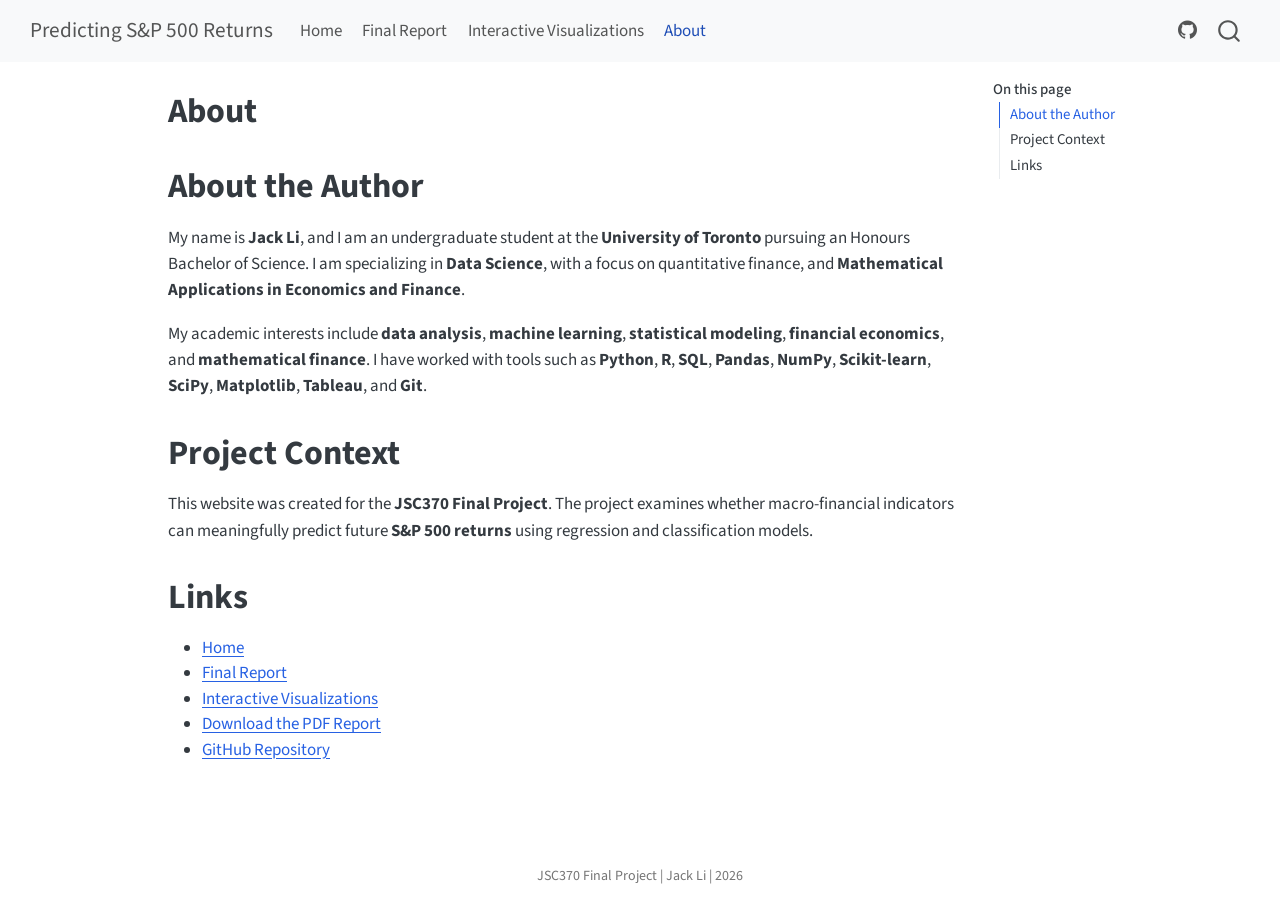
<file: docs/about.html>
<!DOCTYPE html>
<html xmlns="http://www.w3.org/1999/xhtml" lang="en" xml:lang="en"><head>

<meta charset="utf-8">
<meta name="generator" content="quarto-1.8.26">

<meta name="viewport" content="width=device-width, initial-scale=1.0, user-scalable=yes">


<title>About – Predicting S&amp;P 500 Returns</title>
<style>
code{white-space: pre-wrap;}
span.smallcaps{font-variant: small-caps;}
div.columns{display: flex; gap: min(4vw, 1.5em);}
div.column{flex: auto; overflow-x: auto;}
div.hanging-indent{margin-left: 1.5em; text-indent: -1.5em;}
ul.task-list{list-style: none;}
ul.task-list li input[type="checkbox"] {
  width: 0.8em;
  margin: 0 0.8em 0.2em -1em; /* quarto-specific, see https://github.com/quarto-dev/quarto-cli/issues/4556 */ 
  vertical-align: middle;
}
</style>


<script src="site_libs/quarto-nav/quarto-nav.js"></script>
<script src="site_libs/quarto-nav/headroom.min.js"></script>
<script src="site_libs/clipboard/clipboard.min.js"></script>
<script src="site_libs/quarto-search/autocomplete.umd.js"></script>
<script src="site_libs/quarto-search/fuse.min.js"></script>
<script src="site_libs/quarto-search/quarto-search.js"></script>
<meta name="quarto:offset" content="./">
<script src="site_libs/quarto-html/quarto.js" type="module"></script>
<script src="site_libs/quarto-html/tabsets/tabsets.js" type="module"></script>
<script src="site_libs/quarto-html/axe/axe-check.js" type="module"></script>
<script src="site_libs/quarto-html/popper.min.js"></script>
<script src="site_libs/quarto-html/tippy.umd.min.js"></script>
<script src="site_libs/quarto-html/anchor.min.js"></script>
<link href="site_libs/quarto-html/tippy.css" rel="stylesheet">
<link href="site_libs/quarto-html/quarto-syntax-highlighting-587c61ba64f3a5504c4d52d930310e48.css" rel="stylesheet" id="quarto-text-highlighting-styles">
<script src="site_libs/bootstrap/bootstrap.min.js"></script>
<link href="site_libs/bootstrap/bootstrap-icons.css" rel="stylesheet">
<link href="site_libs/bootstrap/bootstrap-5b4ad623e5705c0698d39aec6f10cf02.min.css" rel="stylesheet" append-hash="true" id="quarto-bootstrap" data-mode="light">
<script id="quarto-search-options" type="application/json">{
  "location": "navbar",
  "copy-button": false,
  "collapse-after": 3,
  "panel-placement": "end",
  "type": "overlay",
  "limit": 50,
  "keyboard-shortcut": [
    "f",
    "/",
    "s"
  ],
  "show-item-context": false,
  "language": {
    "search-no-results-text": "No results",
    "search-matching-documents-text": "matching documents",
    "search-copy-link-title": "Copy link to search",
    "search-hide-matches-text": "Hide additional matches",
    "search-more-match-text": "more match in this document",
    "search-more-matches-text": "more matches in this document",
    "search-clear-button-title": "Clear",
    "search-text-placeholder": "",
    "search-detached-cancel-button-title": "Cancel",
    "search-submit-button-title": "Submit",
    "search-label": "Search"
  }
}</script>


<link rel="stylesheet" href="styles.css">
</head>

<body class="nav-fixed quarto-light">

<div id="quarto-search-results"></div>
  <header id="quarto-header" class="headroom fixed-top">
    <nav class="navbar navbar-expand-lg " data-bs-theme="dark">
      <div class="navbar-container container-fluid">
      <div class="navbar-brand-container mx-auto">
    <a class="navbar-brand" href="./index.html">
    <span class="navbar-title">Predicting S&amp;P 500 Returns</span>
    </a>
  </div>
            <div id="quarto-search" class="" title="Search"></div>
          <button class="navbar-toggler" type="button" data-bs-toggle="collapse" data-bs-target="#navbarCollapse" aria-controls="navbarCollapse" role="menu" aria-expanded="false" aria-label="Toggle navigation" onclick="if (window.quartoToggleHeadroom) { window.quartoToggleHeadroom(); }">
  <span class="navbar-toggler-icon"></span>
</button>
          <div class="collapse navbar-collapse" id="navbarCollapse">
            <ul class="navbar-nav navbar-nav-scroll me-auto">
  <li class="nav-item">
    <a class="nav-link" href="./index.html"> 
<span class="menu-text">Home</span></a>
  </li>  
  <li class="nav-item">
    <a class="nav-link" href="./report.html"> 
<span class="menu-text">Final Report</span></a>
  </li>  
  <li class="nav-item">
    <a class="nav-link" href="./interactive-viz.html"> 
<span class="menu-text">Interactive Visualizations</span></a>
  </li>  
  <li class="nav-item">
    <a class="nav-link active" href="./about.html" aria-current="page"> 
<span class="menu-text">About</span></a>
  </li>  
</ul>
            <ul class="navbar-nav navbar-nav-scroll ms-auto">
  <li class="nav-item compact">
    <a class="nav-link" href="https://github.com/lijack032/JSC370-Project" target="_blank"> <i class="bi bi-github" role="img">
</i> 
<span class="menu-text"></span></a>
  </li>  
</ul>
          </div> <!-- /navcollapse -->
            <div class="quarto-navbar-tools">
</div>
      </div> <!-- /container-fluid -->
    </nav>
</header>
<!-- content -->
<div id="quarto-content" class="quarto-container page-columns page-rows-contents page-layout-article page-navbar">
<!-- sidebar -->
<!-- margin-sidebar -->
    <div id="quarto-margin-sidebar" class="sidebar margin-sidebar">
        <nav id="TOC" role="doc-toc" class="toc-active">
    <h2 id="toc-title">On this page</h2>
   
  <ul>
  <li><a href="#about-the-author" id="toc-about-the-author" class="nav-link active" data-scroll-target="#about-the-author">About the Author</a></li>
  <li><a href="#project-context" id="toc-project-context" class="nav-link" data-scroll-target="#project-context">Project Context</a></li>
  <li><a href="#links" id="toc-links" class="nav-link" data-scroll-target="#links">Links</a></li>
  </ul>
</nav>
    </div>
<!-- main -->
<main class="content" id="quarto-document-content">

<header id="title-block-header" class="quarto-title-block default">
<div class="quarto-title">
<h1 class="title">About</h1>
</div>



<div class="quarto-title-meta">

    
  
    
  </div>
  


</header>


<section id="about-the-author" class="level1">
<h1>About the Author</h1>
<p>My name is <strong>Jack Li</strong>, and I am an undergraduate student at the <strong>University of Toronto</strong> pursuing an Honours Bachelor of Science. I am specializing in <strong>Data Science</strong>, with a focus on quantitative finance, and <strong>Mathematical Applications in Economics and Finance</strong>.</p>
<p>My academic interests include <strong>data analysis</strong>, <strong>machine learning</strong>, <strong>statistical modeling</strong>, <strong>financial economics</strong>, and <strong>mathematical finance</strong>. I have worked with tools such as <strong>Python</strong>, <strong>R</strong>, <strong>SQL</strong>, <strong>Pandas</strong>, <strong>NumPy</strong>, <strong>Scikit-learn</strong>, <strong>SciPy</strong>, <strong>Matplotlib</strong>, <strong>Tableau</strong>, and <strong>Git</strong>.</p>
</section>
<section id="project-context" class="level1">
<h1>Project Context</h1>
<p>This website was created for the <strong>JSC370 Final Project</strong>. The project examines whether macro-financial indicators can meaningfully predict future <strong>S&amp;P 500 returns</strong> using regression and classification models.</p>
</section>
<section id="links" class="level1">
<h1>Links</h1>
<ul>
<li><a href="index.html">Home</a></li>
<li><a href="report.html">Final Report</a></li>
<li><a href="interactive-viz.html">Interactive Visualizations</a></li>
<li><a href="report.pdf">Download the PDF Report</a></li>
<li><a href="https://github.com/lijack032/JSC370-Project">GitHub Repository</a></li>
</ul>


</section>

</main> <!-- /main -->
<script id="quarto-html-after-body" type="application/javascript">
  window.document.addEventListener("DOMContentLoaded", function (event) {
    const icon = "";
    const anchorJS = new window.AnchorJS();
    anchorJS.options = {
      placement: 'right',
      icon: icon
    };
    anchorJS.add('.anchored');
    const isCodeAnnotation = (el) => {
      for (const clz of el.classList) {
        if (clz.startsWith('code-annotation-')) {                     
          return true;
        }
      }
      return false;
    }
    const onCopySuccess = function(e) {
      // button target
      const button = e.trigger;
      // don't keep focus
      button.blur();
      // flash "checked"
      button.classList.add('code-copy-button-checked');
      var currentTitle = button.getAttribute("title");
      button.setAttribute("title", "Copied!");
      let tooltip;
      if (window.bootstrap) {
        button.setAttribute("data-bs-toggle", "tooltip");
        button.setAttribute("data-bs-placement", "left");
        button.setAttribute("data-bs-title", "Copied!");
        tooltip = new bootstrap.Tooltip(button, 
          { trigger: "manual", 
            customClass: "code-copy-button-tooltip",
            offset: [0, -8]});
        tooltip.show();    
      }
      setTimeout(function() {
        if (tooltip) {
          tooltip.hide();
          button.removeAttribute("data-bs-title");
          button.removeAttribute("data-bs-toggle");
          button.removeAttribute("data-bs-placement");
        }
        button.setAttribute("title", currentTitle);
        button.classList.remove('code-copy-button-checked');
      }, 1000);
      // clear code selection
      e.clearSelection();
    }
    const getTextToCopy = function(trigger) {
      const outerScaffold = trigger.parentElement.cloneNode(true);
      const codeEl = outerScaffold.querySelector('code');
      for (const childEl of codeEl.children) {
        if (isCodeAnnotation(childEl)) {
          childEl.remove();
        }
      }
      return codeEl.innerText;
    }
    const clipboard = new window.ClipboardJS('.code-copy-button:not([data-in-quarto-modal])', {
      text: getTextToCopy
    });
    clipboard.on('success', onCopySuccess);
    if (window.document.getElementById('quarto-embedded-source-code-modal')) {
      const clipboardModal = new window.ClipboardJS('.code-copy-button[data-in-quarto-modal]', {
        text: getTextToCopy,
        container: window.document.getElementById('quarto-embedded-source-code-modal')
      });
      clipboardModal.on('success', onCopySuccess);
    }
      var localhostRegex = new RegExp(/^(?:http|https):\/\/localhost\:?[0-9]*\//);
      var mailtoRegex = new RegExp(/^mailto:/);
        var filterRegex = new RegExp('/' + window.location.host + '/');
      var isInternal = (href) => {
          return filterRegex.test(href) || localhostRegex.test(href) || mailtoRegex.test(href);
      }
      // Inspect non-navigation links and adorn them if external
     var links = window.document.querySelectorAll('a[href]:not(.nav-link):not(.navbar-brand):not(.toc-action):not(.sidebar-link):not(.sidebar-item-toggle):not(.pagination-link):not(.no-external):not([aria-hidden]):not(.dropdown-item):not(.quarto-navigation-tool):not(.about-link)');
      for (var i=0; i<links.length; i++) {
        const link = links[i];
        if (!isInternal(link.href)) {
          // undo the damage that might have been done by quarto-nav.js in the case of
          // links that we want to consider external
          if (link.dataset.originalHref !== undefined) {
            link.href = link.dataset.originalHref;
          }
        }
      }
    function tippyHover(el, contentFn, onTriggerFn, onUntriggerFn) {
      const config = {
        allowHTML: true,
        maxWidth: 500,
        delay: 100,
        arrow: false,
        appendTo: function(el) {
            return el.parentElement;
        },
        interactive: true,
        interactiveBorder: 10,
        theme: 'quarto',
        placement: 'bottom-start',
      };
      if (contentFn) {
        config.content = contentFn;
      }
      if (onTriggerFn) {
        config.onTrigger = onTriggerFn;
      }
      if (onUntriggerFn) {
        config.onUntrigger = onUntriggerFn;
      }
      window.tippy(el, config); 
    }
    const noterefs = window.document.querySelectorAll('a[role="doc-noteref"]');
    for (var i=0; i<noterefs.length; i++) {
      const ref = noterefs[i];
      tippyHover(ref, function() {
        // use id or data attribute instead here
        let href = ref.getAttribute('data-footnote-href') || ref.getAttribute('href');
        try { href = new URL(href).hash; } catch {}
        const id = href.replace(/^#\/?/, "");
        const note = window.document.getElementById(id);
        if (note) {
          return note.innerHTML;
        } else {
          return "";
        }
      });
    }
    const xrefs = window.document.querySelectorAll('a.quarto-xref');
    const processXRef = (id, note) => {
      // Strip column container classes
      const stripColumnClz = (el) => {
        el.classList.remove("page-full", "page-columns");
        if (el.children) {
          for (const child of el.children) {
            stripColumnClz(child);
          }
        }
      }
      stripColumnClz(note)
      if (id === null || id.startsWith('sec-')) {
        // Special case sections, only their first couple elements
        const container = document.createElement("div");
        if (note.children && note.children.length > 2) {
          container.appendChild(note.children[0].cloneNode(true));
          for (let i = 1; i < note.children.length; i++) {
            const child = note.children[i];
            if (child.tagName === "P" && child.innerText === "") {
              continue;
            } else {
              container.appendChild(child.cloneNode(true));
              break;
            }
          }
          if (window.Quarto?.typesetMath) {
            window.Quarto.typesetMath(container);
          }
          return container.innerHTML
        } else {
          if (window.Quarto?.typesetMath) {
            window.Quarto.typesetMath(note);
          }
          return note.innerHTML;
        }
      } else {
        // Remove any anchor links if they are present
        const anchorLink = note.querySelector('a.anchorjs-link');
        if (anchorLink) {
          anchorLink.remove();
        }
        if (window.Quarto?.typesetMath) {
          window.Quarto.typesetMath(note);
        }
        if (note.classList.contains("callout")) {
          return note.outerHTML;
        } else {
          return note.innerHTML;
        }
      }
    }
    for (var i=0; i<xrefs.length; i++) {
      const xref = xrefs[i];
      tippyHover(xref, undefined, function(instance) {
        instance.disable();
        let url = xref.getAttribute('href');
        let hash = undefined; 
        if (url.startsWith('#')) {
          hash = url;
        } else {
          try { hash = new URL(url).hash; } catch {}
        }
        if (hash) {
          const id = hash.replace(/^#\/?/, "");
          const note = window.document.getElementById(id);
          if (note !== null) {
            try {
              const html = processXRef(id, note.cloneNode(true));
              instance.setContent(html);
            } finally {
              instance.enable();
              instance.show();
            }
          } else {
            // See if we can fetch this
            fetch(url.split('#')[0])
            .then(res => res.text())
            .then(html => {
              const parser = new DOMParser();
              const htmlDoc = parser.parseFromString(html, "text/html");
              const note = htmlDoc.getElementById(id);
              if (note !== null) {
                const html = processXRef(id, note);
                instance.setContent(html);
              } 
            }).finally(() => {
              instance.enable();
              instance.show();
            });
          }
        } else {
          // See if we can fetch a full url (with no hash to target)
          // This is a special case and we should probably do some content thinning / targeting
          fetch(url)
          .then(res => res.text())
          .then(html => {
            const parser = new DOMParser();
            const htmlDoc = parser.parseFromString(html, "text/html");
            const note = htmlDoc.querySelector('main.content');
            if (note !== null) {
              // This should only happen for chapter cross references
              // (since there is no id in the URL)
              // remove the first header
              if (note.children.length > 0 && note.children[0].tagName === "HEADER") {
                note.children[0].remove();
              }
              const html = processXRef(null, note);
              instance.setContent(html);
            } 
          }).finally(() => {
            instance.enable();
            instance.show();
          });
        }
      }, function(instance) {
      });
    }
        let selectedAnnoteEl;
        const selectorForAnnotation = ( cell, annotation) => {
          let cellAttr = 'data-code-cell="' + cell + '"';
          let lineAttr = 'data-code-annotation="' +  annotation + '"';
          const selector = 'span[' + cellAttr + '][' + lineAttr + ']';
          return selector;
        }
        const selectCodeLines = (annoteEl) => {
          const doc = window.document;
          const targetCell = annoteEl.getAttribute("data-target-cell");
          const targetAnnotation = annoteEl.getAttribute("data-target-annotation");
          const annoteSpan = window.document.querySelector(selectorForAnnotation(targetCell, targetAnnotation));
          const lines = annoteSpan.getAttribute("data-code-lines").split(",");
          const lineIds = lines.map((line) => {
            return targetCell + "-" + line;
          })
          let top = null;
          let height = null;
          let parent = null;
          if (lineIds.length > 0) {
              //compute the position of the single el (top and bottom and make a div)
              const el = window.document.getElementById(lineIds[0]);
              top = el.offsetTop;
              height = el.offsetHeight;
              parent = el.parentElement.parentElement;
            if (lineIds.length > 1) {
              const lastEl = window.document.getElementById(lineIds[lineIds.length - 1]);
              const bottom = lastEl.offsetTop + lastEl.offsetHeight;
              height = bottom - top;
            }
            if (top !== null && height !== null && parent !== null) {
              // cook up a div (if necessary) and position it 
              let div = window.document.getElementById("code-annotation-line-highlight");
              if (div === null) {
                div = window.document.createElement("div");
                div.setAttribute("id", "code-annotation-line-highlight");
                div.style.position = 'absolute';
                parent.appendChild(div);
              }
              div.style.top = top - 2 + "px";
              div.style.height = height + 4 + "px";
              div.style.left = 0;
              let gutterDiv = window.document.getElementById("code-annotation-line-highlight-gutter");
              if (gutterDiv === null) {
                gutterDiv = window.document.createElement("div");
                gutterDiv.setAttribute("id", "code-annotation-line-highlight-gutter");
                gutterDiv.style.position = 'absolute';
                const codeCell = window.document.getElementById(targetCell);
                const gutter = codeCell.querySelector('.code-annotation-gutter');
                gutter.appendChild(gutterDiv);
              }
              gutterDiv.style.top = top - 2 + "px";
              gutterDiv.style.height = height + 4 + "px";
            }
            selectedAnnoteEl = annoteEl;
          }
        };
        const unselectCodeLines = () => {
          const elementsIds = ["code-annotation-line-highlight", "code-annotation-line-highlight-gutter"];
          elementsIds.forEach((elId) => {
            const div = window.document.getElementById(elId);
            if (div) {
              div.remove();
            }
          });
          selectedAnnoteEl = undefined;
        };
          // Handle positioning of the toggle
      window.addEventListener(
        "resize",
        throttle(() => {
          elRect = undefined;
          if (selectedAnnoteEl) {
            selectCodeLines(selectedAnnoteEl);
          }
        }, 10)
      );
      function throttle(fn, ms) {
      let throttle = false;
      let timer;
        return (...args) => {
          if(!throttle) { // first call gets through
              fn.apply(this, args);
              throttle = true;
          } else { // all the others get throttled
              if(timer) clearTimeout(timer); // cancel #2
              timer = setTimeout(() => {
                fn.apply(this, args);
                timer = throttle = false;
              }, ms);
          }
        };
      }
        // Attach click handler to the DT
        const annoteDls = window.document.querySelectorAll('dt[data-target-cell]');
        for (const annoteDlNode of annoteDls) {
          annoteDlNode.addEventListener('click', (event) => {
            const clickedEl = event.target;
            if (clickedEl !== selectedAnnoteEl) {
              unselectCodeLines();
              const activeEl = window.document.querySelector('dt[data-target-cell].code-annotation-active');
              if (activeEl) {
                activeEl.classList.remove('code-annotation-active');
              }
              selectCodeLines(clickedEl);
              clickedEl.classList.add('code-annotation-active');
            } else {
              // Unselect the line
              unselectCodeLines();
              clickedEl.classList.remove('code-annotation-active');
            }
          });
        }
    const findCites = (el) => {
      const parentEl = el.parentElement;
      if (parentEl) {
        const cites = parentEl.dataset.cites;
        if (cites) {
          return {
            el,
            cites: cites.split(' ')
          };
        } else {
          return findCites(el.parentElement)
        }
      } else {
        return undefined;
      }
    };
    var bibliorefs = window.document.querySelectorAll('a[role="doc-biblioref"]');
    for (var i=0; i<bibliorefs.length; i++) {
      const ref = bibliorefs[i];
      const citeInfo = findCites(ref);
      if (citeInfo) {
        tippyHover(citeInfo.el, function() {
          var popup = window.document.createElement('div');
          citeInfo.cites.forEach(function(cite) {
            var citeDiv = window.document.createElement('div');
            citeDiv.classList.add('hanging-indent');
            citeDiv.classList.add('csl-entry');
            var biblioDiv = window.document.getElementById('ref-' + cite);
            if (biblioDiv) {
              citeDiv.innerHTML = biblioDiv.innerHTML;
            }
            popup.appendChild(citeDiv);
          });
          return popup.innerHTML;
        });
      }
    }
  });
  </script>
</div> <!-- /content -->
<footer class="footer">
  <div class="nav-footer">
    <div class="nav-footer-left">
      &nbsp;
    </div>   
    <div class="nav-footer-center">
<p>JSC370 Final Project | Jack Li | 2026</p>
</div>
    <div class="nav-footer-right">
      &nbsp;
    </div>
  </div>
</footer>




</body></html>
</file>
<file: docs/site_libs/quarto-html/tippy.css>
.tippy-box[data-animation=fade][data-state=hidden]{opacity:0}[data-tippy-root]{max-width:calc(100vw - 10px)}.tippy-box{position:relative;background-color:#333;color:#fff;border-radius:4px;font-size:14px;line-height:1.4;white-space:normal;outline:0;transition-property:transform,visibility,opacity}.tippy-box[data-placement^=top]>.tippy-arrow{bottom:0}.tippy-box[data-placement^=top]>.tippy-arrow:before{bottom:-7px;left:0;border-width:8px 8px 0;border-top-color:initial;transform-origin:center top}.tippy-box[data-placement^=bottom]>.tippy-arrow{top:0}.tippy-box[data-placement^=bottom]>.tippy-arrow:before{top:-7px;left:0;border-width:0 8px 8px;border-bottom-color:initial;transform-origin:center bottom}.tippy-box[data-placement^=left]>.tippy-arrow{right:0}.tippy-box[data-placement^=left]>.tippy-arrow:before{border-width:8px 0 8px 8px;border-left-color:initial;right:-7px;transform-origin:center left}.tippy-box[data-placement^=right]>.tippy-arrow{left:0}.tippy-box[data-placement^=right]>.tippy-arrow:before{left:-7px;border-width:8px 8px 8px 0;border-right-color:initial;transform-origin:center right}.tippy-box[data-inertia][data-state=visible]{transition-timing-function:cubic-bezier(.54,1.5,.38,1.11)}.tippy-arrow{width:16px;height:16px;color:#333}.tippy-arrow:before{content:"";position:absolute;border-color:transparent;border-style:solid}.tippy-content{position:relative;padding:5px 9px;z-index:1}
</file>
<file: docs/site_libs/quarto-html/quarto-syntax-highlighting-587c61ba64f3a5504c4d52d930310e48.css>
/* quarto syntax highlight colors */
:root {
  --quarto-hl-ot-color: #003B4F;
  --quarto-hl-at-color: #657422;
  --quarto-hl-ss-color: #20794D;
  --quarto-hl-an-color: #5E5E5E;
  --quarto-hl-fu-color: #4758AB;
  --quarto-hl-st-color: #20794D;
  --quarto-hl-cf-color: #003B4F;
  --quarto-hl-op-color: #5E5E5E;
  --quarto-hl-er-color: #AD0000;
  --quarto-hl-bn-color: #AD0000;
  --quarto-hl-al-color: #AD0000;
  --quarto-hl-va-color: #111111;
  --quarto-hl-bu-color: inherit;
  --quarto-hl-ex-color: inherit;
  --quarto-hl-pp-color: #AD0000;
  --quarto-hl-in-color: #5E5E5E;
  --quarto-hl-vs-color: #20794D;
  --quarto-hl-wa-color: #5E5E5E;
  --quarto-hl-do-color: #5E5E5E;
  --quarto-hl-im-color: #00769E;
  --quarto-hl-ch-color: #20794D;
  --quarto-hl-dt-color: #AD0000;
  --quarto-hl-fl-color: #AD0000;
  --quarto-hl-co-color: #5E5E5E;
  --quarto-hl-cv-color: #5E5E5E;
  --quarto-hl-cn-color: #8f5902;
  --quarto-hl-sc-color: #5E5E5E;
  --quarto-hl-dv-color: #AD0000;
  --quarto-hl-kw-color: #003B4F;
}

/* other quarto variables */
:root {
  --quarto-font-monospace: SFMono-Regular, Menlo, Monaco, Consolas, "Liberation Mono", "Courier New", monospace;
}

/* syntax highlight based on Pandoc's rules */
pre > code.sourceCode > span {
  color: #003B4F;
}

code.sourceCode > span {
  color: #003B4F;
}

div.sourceCode,
div.sourceCode pre.sourceCode {
  color: #003B4F;
}

/* Normal */
code span {
  color: #003B4F;
}

/* Alert */
code span.al {
  color: #AD0000;
  font-style: inherit;
}

/* Annotation */
code span.an {
  color: #5E5E5E;
  font-style: inherit;
}

/* Attribute */
code span.at {
  color: #657422;
  font-style: inherit;
}

/* BaseN */
code span.bn {
  color: #AD0000;
  font-style: inherit;
}

/* BuiltIn */
code span.bu {
  font-style: inherit;
}

/* ControlFlow */
code span.cf {
  color: #003B4F;
  font-weight: bold;
  font-style: inherit;
}

/* Char */
code span.ch {
  color: #20794D;
  font-style: inherit;
}

/* Constant */
code span.cn {
  color: #8f5902;
  font-style: inherit;
}

/* Comment */
code span.co {
  color: #5E5E5E;
  font-style: inherit;
}

/* CommentVar */
code span.cv {
  color: #5E5E5E;
  font-style: italic;
}

/* Documentation */
code span.do {
  color: #5E5E5E;
  font-style: italic;
}

/* DataType */
code span.dt {
  color: #AD0000;
  font-style: inherit;
}

/* DecVal */
code span.dv {
  color: #AD0000;
  font-style: inherit;
}

/* Error */
code span.er {
  color: #AD0000;
  font-style: inherit;
}

/* Extension */
code span.ex {
  font-style: inherit;
}

/* Float */
code span.fl {
  color: #AD0000;
  font-style: inherit;
}

/* Function */
code span.fu {
  color: #4758AB;
  font-style: inherit;
}

/* Import */
code span.im {
  color: #00769E;
  font-style: inherit;
}

/* Information */
code span.in {
  color: #5E5E5E;
  font-style: inherit;
}

/* Keyword */
code span.kw {
  color: #003B4F;
  font-weight: bold;
  font-style: inherit;
}

/* Operator */
code span.op {
  color: #5E5E5E;
  font-style: inherit;
}

/* Other */
code span.ot {
  color: #003B4F;
  font-style: inherit;
}

/* Preprocessor */
code span.pp {
  color: #AD0000;
  font-style: inherit;
}

/* SpecialChar */
code span.sc {
  color: #5E5E5E;
  font-style: inherit;
}

/* SpecialString */
code span.ss {
  color: #20794D;
  font-style: inherit;
}

/* String */
code span.st {
  color: #20794D;
  font-style: inherit;
}

/* Variable */
code span.va {
  color: #111111;
  font-style: inherit;
}

/* VerbatimString */
code span.vs {
  color: #20794D;
  font-style: inherit;
}

/* Warning */
code span.wa {
  color: #5E5E5E;
  font-style: italic;
}

.prevent-inlining {
  content: "</";
}

/*# sourceMappingURL=2dce1cc6c82594539e1579de68416b47.css.map */
</file>
<file: docs/styles.css>
h1 {
  font-size: 34px;
  font-weight: 700;
}

h1.title {
  font-size: 34px;
  font-weight: 700;
}

h2 {
  font-size: 28px;
  font-weight: 650;
  margin-top: 1.5em;
}

h3 {
  font-size: 23px;
  font-weight: 600;
}

h4 {
  font-size: 20px;
}

p {
  line-height: 1.55;
}

img {
  display: block;
  margin: auto;
}

code {
  font-size: 14px;
}

.table {
  font-size: 14px;
}

.caption, figcaption {
  font-size: 14px;
  color: #555;
}
</file>
